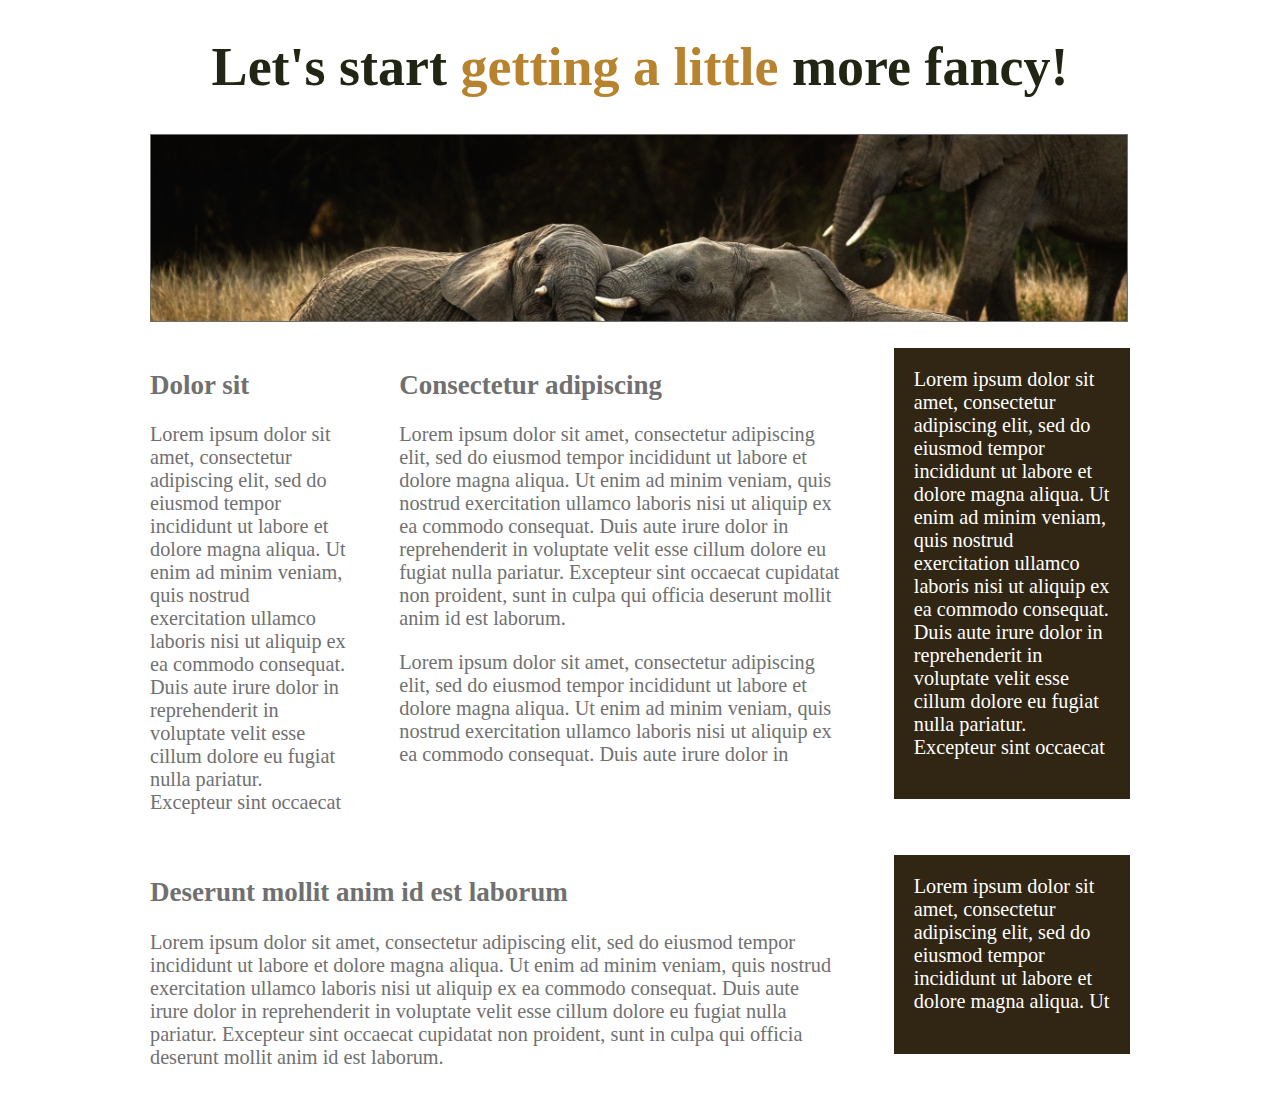
<file: index.html>
<!DOCTYPE html>
<html>
	<head>
		<title>Starting to think responsively</title>
		<link rel="stylesheet" href="styles.css" />
		<link
			href="https://fonts.googleapis.com/css?family=Lora|Ubuntu:400,700&display=swap"
			rel="stylesheet"
		/>
	</head>
	<body>
		<div class="container">
			<h1>Let's start <span>getting a little</span> more fancy!</h1>
			<img
				src="images/elephants.jpg"
				alt="elephants in their natural habitat"
			/>

			<div class="columns">
				<div class="col col-1">
					<h2>Dolor sit</h2>
					<p>
						Lorem ipsum dolor sit amet, consectetur adipiscing elit,
						sed do eiusmod tempor incididunt ut labore et dolore
						magna aliqua. Ut enim ad minim veniam, quis nostrud
						exercitation ullamco laboris nisi ut aliquip ex ea
						commodo consequat. Duis aute irure dolor in
						reprehenderit in voluptate velit esse cillum dolore eu
						fugiat nulla pariatur. Excepteur sint occaecat
					</p>
				</div>
				<div class="col col-2">
					<h2>Consectetur adipiscing</h2>
					<p>
						Lorem ipsum dolor sit amet, consectetur adipiscing elit,
						sed do eiusmod tempor incididunt ut labore et dolore
						magna aliqua. Ut enim ad minim veniam, quis nostrud
						exercitation ullamco laboris nisi ut aliquip ex ea
						commodo consequat. Duis aute irure dolor in
						reprehenderit in voluptate velit esse cillum dolore eu
						fugiat nulla pariatur. Excepteur sint occaecat cupidatat
						non proident, sunt in culpa qui officia deserunt mollit
						anim id est laborum.
					</p>
					<p>
						Lorem ipsum dolor sit amet, consectetur adipiscing elit,
						sed do eiusmod tempor incididunt ut labore et dolore
						magna aliqua. Ut enim ad minim veniam, quis nostrud
						exercitation ullamco laboris nisi ut aliquip ex ea
						commodo consequat. Duis aute irure dolor in
					</p>
				</div>
				<div class="col col-1 col-bg">
					<p>
						Lorem ipsum dolor sit amet, consectetur adipiscing elit,
						sed do eiusmod tempor incididunt ut labore et dolore
						magna aliqua. Ut enim ad minim veniam, quis nostrud
						exercitation ullamco laboris nisi ut aliquip ex ea
						commodo consequat. Duis aute irure dolor in
						reprehenderit in voluptate velit esse cillum dolore eu
						fugiat nulla pariatur. Excepteur sint occaecat
					</p>
				</div>
			</div>

			<div class="columns">
				<div class="col col-3">
					<h2>Deserunt mollit anim id est laborum</h2>
					<p>
						Lorem ipsum dolor sit amet, consectetur adipiscing elit,
						sed do eiusmod tempor incididunt ut labore et dolore
						magna aliqua. Ut enim ad minim veniam, quis nostrud
						exercitation ullamco laboris nisi ut aliquip ex ea
						commodo consequat. Duis aute irure dolor in
						reprehenderit in voluptate velit esse cillum dolore eu
						fugiat nulla pariatur. Excepteur sint occaecat cupidatat
						non proident, sunt in culpa qui officia deserunt mollit
						anim id est laborum.
					</p>
				</div>
				<div class="col col-1 col-bg">
					<p>
						Lorem ipsum dolor sit amet, consectetur adipiscing elit,
						sed do eiusmod tempor incididunt ut labore et dolore
						magna aliqua. Ut
					</p>
				</div>
			</div>
		</div>
	</body>
</html>
</file>
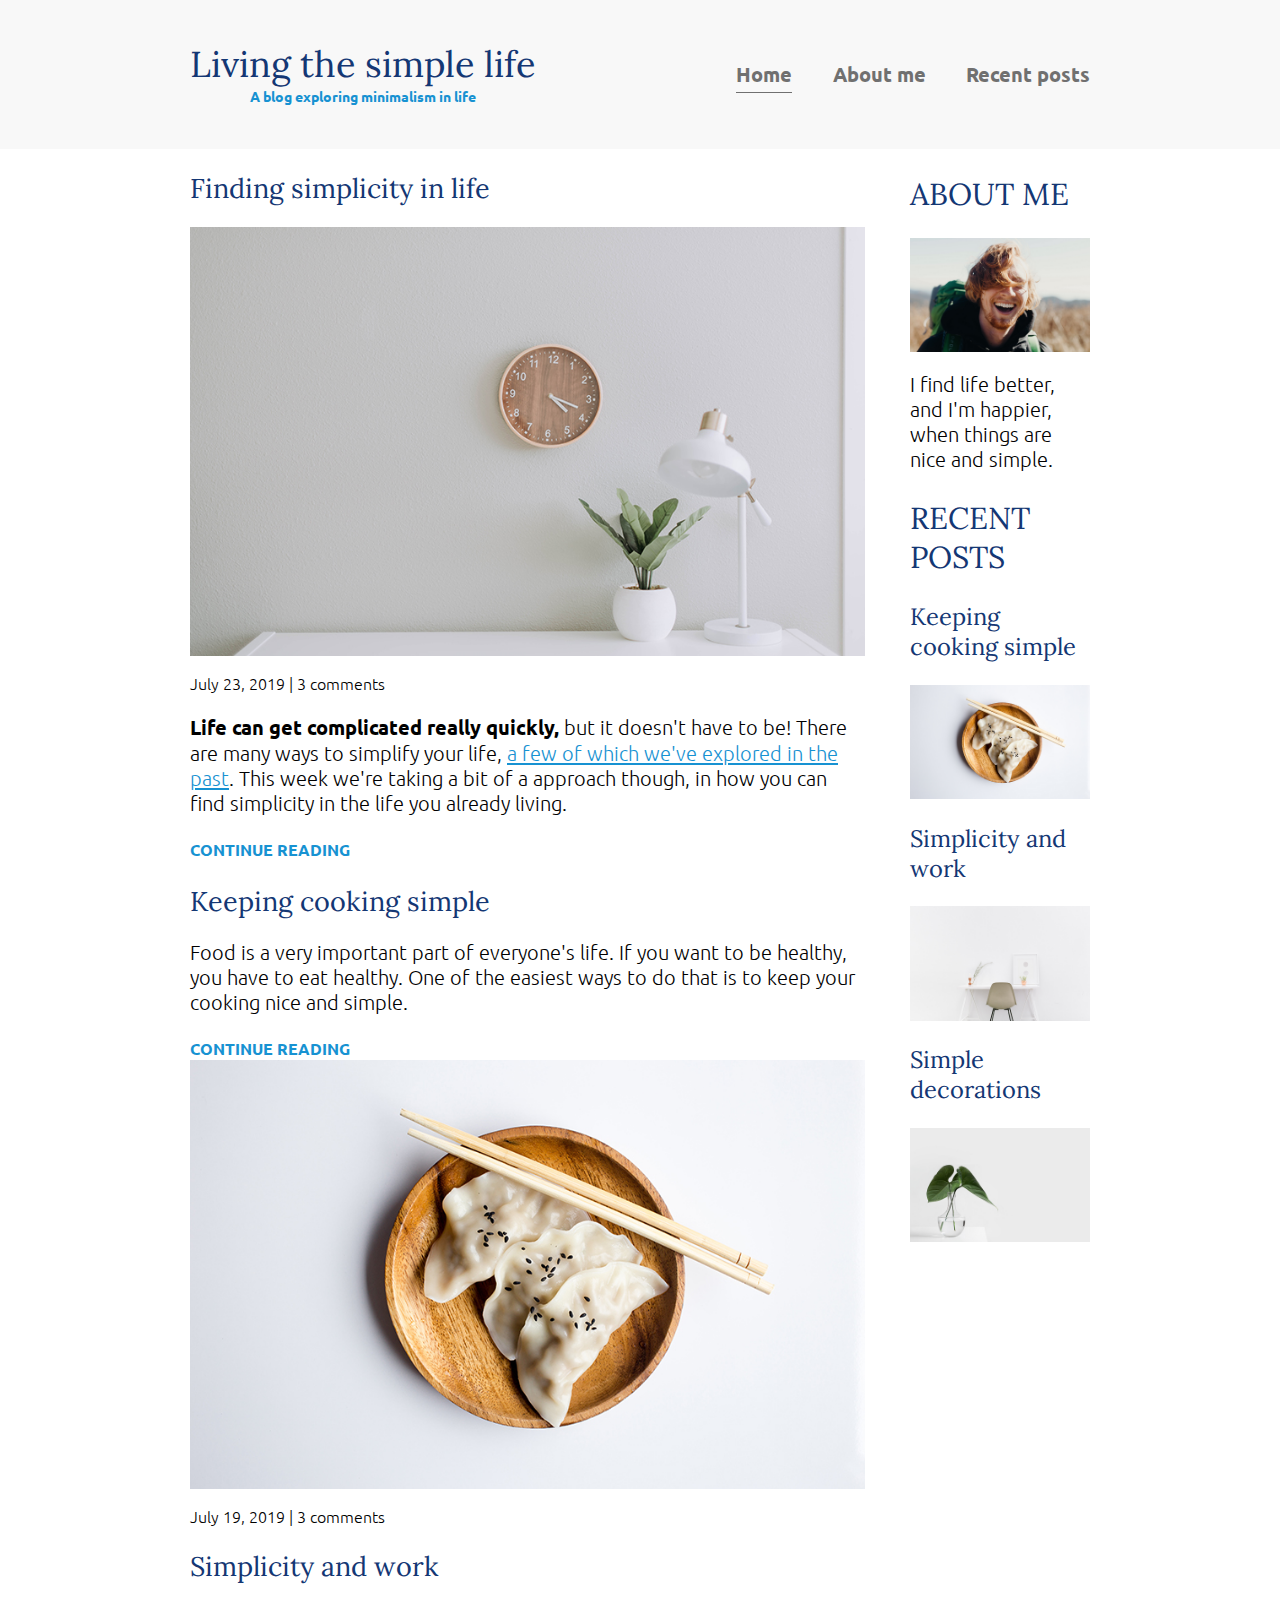
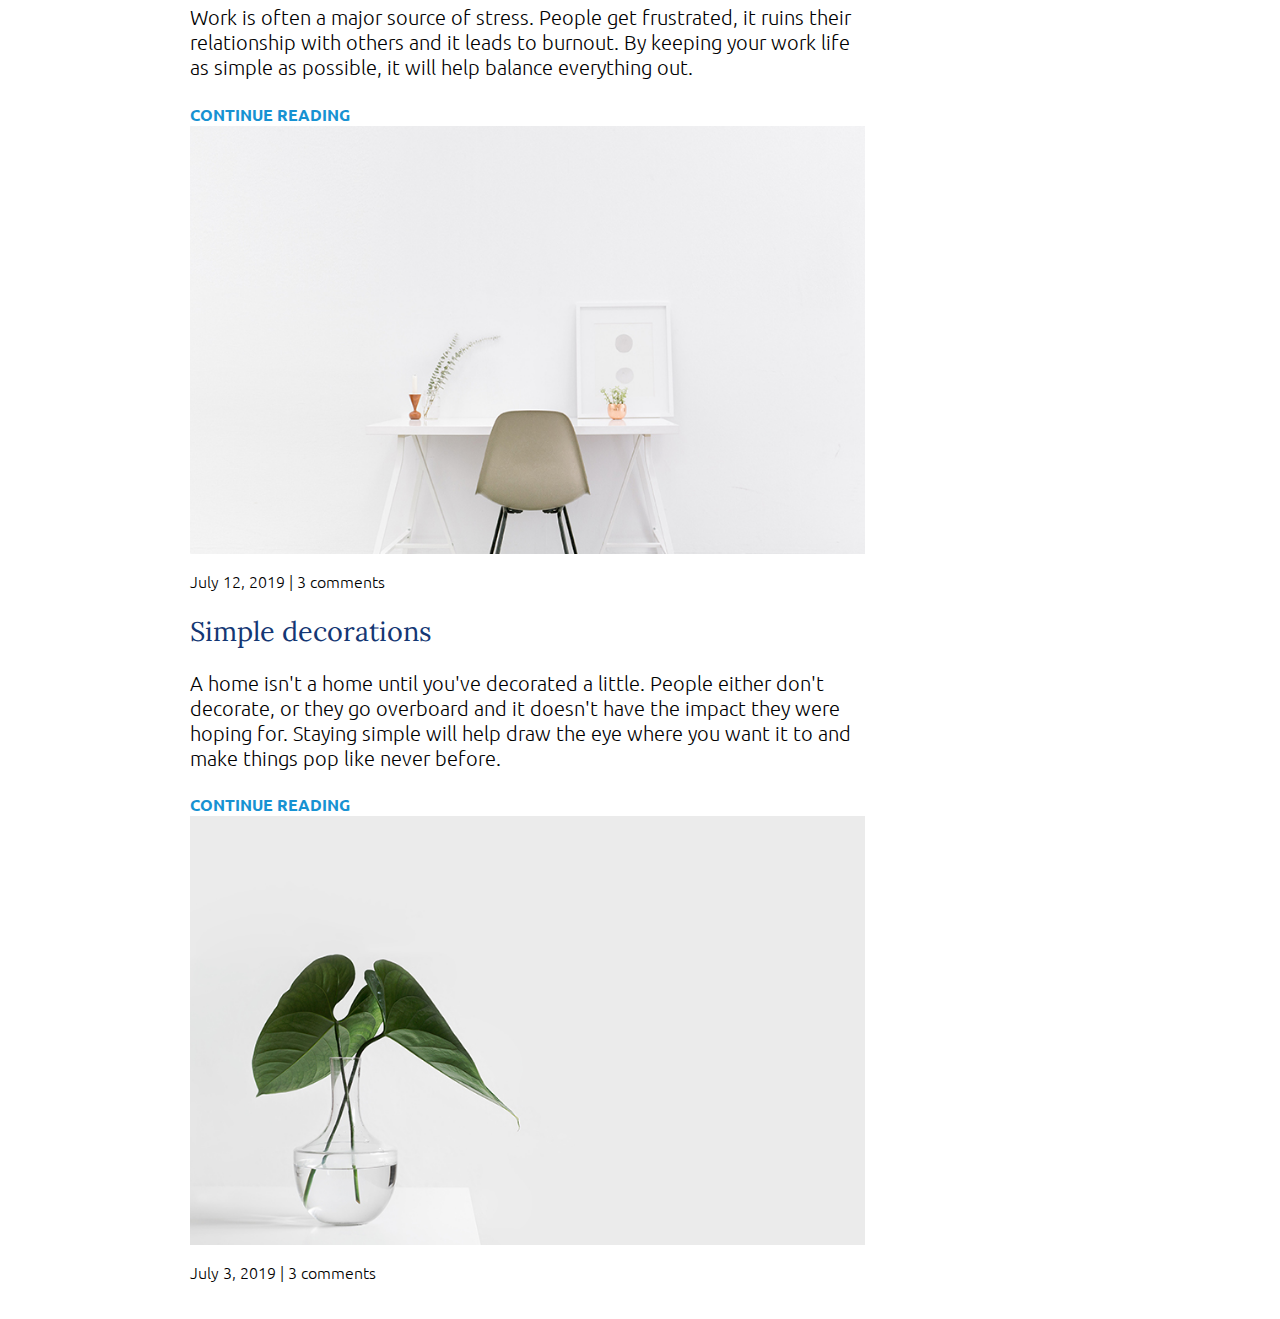
<file: simpleLifeBlog/navbar.html>
<!DOCTYPE html>
<html lang="en">
	<head>
		<meta charset="UTF-8" />
		<meta http-equiv="X-UA-Compatible" content="IE=edge" />
		<meta name="viewport" content="width=device-width, initial-scale=1.0" />
		<link href="https://fonts.googleapis.com/css?family=Lora|Ubuntu:300,400,700&display=swap" rel="stylesheet" />
		<link rel="stylesheet" href="style.css" />
		<title>NavBar</title>
	</head>
	<body>
		<header>
			<div class="container container-flex">
				<div class="site-title">
					<h1>Living the simple life</h1>
					<p class="subtitle">A blog exploring minimalism in life</p>
				</div>
				<nav>
					<ul class="nav-list">
						<li class="nav-list-item">
							<a class="nav-link current-page" href="#">Home</a>
						</li>
						<li class="nav-list-item">
							<a class="nav-link" href="#">About me</a>
						</li>
						<li class="nav-list-item">
							<a class="nav-link" href="#">Recent posts</a>
						</li>
					</ul>
				</nav>
			</div>
		</header>
		<div class="container container-flex">
			<main role="main">
				<article class="article-featured">
					<h2 class="article-title">Finding simplicity in life</h2>
					<img
						src="img/life.jpg"
						alt="simple white desk on a white wall with a plant on the far right side"
						class="article-image"
					/>
					<p class="article-info">July 23, 2019 | 3 comments</p>
					<p class="article-body">
						<strong>Life can get complicated really quickly,</strong> but it doesn't have to be! There are
						many ways to simplify your life, <a href="#">a few of which we've explored in the past</a>. This
						week we're taking a bit of a approach though, in how you can find simplicity in the life you
						already living.
					</p>
					<a href="#" class="article-read-more">CONTINUE READING</a>
				</article>

				<article class="article-recent">
					<div class="article-recent-main">
						<h2 class="article-title">Keeping cooking simple</h2>
						<p class="article-body">
							Food is a very important part of everyone's life. If you want to be healthy, you have to eat
							healthy. One of the easiest ways to do that is to keep your cooking nice and simple.
						</p>
						<a href="#" class="article-read-more">CONTINUE READING</a>
					</div>
					<div class="article-recent-secondary">
						<img
							src="img/food.jpg"
							alt="two dumplings on a wood plate with chopsticks"
							class="article-image"
						/>
						<p class="article-info">July 19, 2019 | 3 comments</p>
					</div>
				</article>

				<article class="article-recent">
					<div class="article-recent-main">
						<h2 class="article-title">Simplicity and work</h2>
						<p class="article-body">
							Work is often a major source of stress. People get frustrated, it ruins their relationship
							with others and it leads to burnout. By keeping your work life as simple as possible, it
							will help balance everything out.
						</p>
						<a href="#" class="article-read-more">CONTINUE READING</a>
					</div>
					<div class="article-recent-secondary">
						<img
							src="img/work.jpg"
							alt="a chair white chair at a white desk on a white wall"
							class="article-image"
						/>
						<p class="article-info">July 12, 2019 | 3 comments</p>
					</div>
				</article>

				<article class="article-recent">
					<div class="article-recent-main">
						<h2 class="article-title">Simple decorations</h2>
						<p class="article-body">
							A home isn't a home until you've decorated a little. People either don't decorate, or they
							go overboard and it doesn't have the impact they were hoping for. Staying simple will help
							draw the eye where you want it to and make things pop like never before.
						</p>
						<a href="#" class="article-read-more">CONTINUE READING</a>
					</div>
					<div class="article-recent-secondary">
						<img
							src="img/deco.jpg"
							alt="a green plant in a clear, round vase with water in it"
							class="article-image"
						/>
						<p class="article-info">July 3, 2019 | 3 comments</p>
					</div>
				</article>
			</main>

			<aside class="sidebar">
				<div class="sidebar-widget">
					<h2 class="widget-title">ABOUT ME</h2>
					<img src="img/about-me.jpg" alt="john doe" class="widget-image" />
					<p class="widget-body">I find life better, and I'm happier, when things are nice and simple.</p>
				</div>

				<div class="sidebar-widget">
					<h2 class="widget-title">RECENT POSTS</h2>
					<div class="widget-recent-post">
						<h3 class="widget-recent-post-title">Keeping cooking simple</h3>
						<img
							src="img/food.jpg"
							alt="two dumplings on a wood plate with chopsticks"
							class="widget-image"
						/>
					</div>
					<div class="widget-recent-post">
						<h3 class="widget-recent-post-title">Simplicity and work</h3>
						<img
							src="img/work.jpg"
							alt="a chair white chair at a white desk on a white wall"
							class="widget-image"
						/>
					</div>
					<div class="widget-recent-post">
						<h3 class="widget-recent-post-title">Simple decorations</h3>
						<img
							src="img/deco.jpg"
							alt="a green plant in a clear, round vase with water in it"
							class="widget-image"
						/>
					</div>
				</div>
			</aside>
		</div>

		<footer>
			<p></p>
			<p></p>
		</footer>
	</body>
</html>
</file>
<file: styles.css>
html,
body {
	margin: 0;
	padding: 0;
	font-size: 1.125rem;
	color: #707070;
}

h1 {
	color: #212614;
	text-align: center;
	font-size: 3rem;
}

h2 {
	font-size: 1.5rem;
}

.container {
	width: 95%;
	max-width: 980px;
	margin: 0 auto;
}

h1 span {
	color: #b7832f;
}

p {
	margin-top: 0;
}

img {
	max-width: 100%;
}

nav {
	width: 100%;
	background-color: #f8f8f8;
	font-family: Ubuntu bold;
	font-size: 1rem;
}

ul {
	padding: 0;
	list-style: none;
}

a {
	color: #707070;
	text-decoration: none;
}

.title {
	font-family: Lora;
	font-family: Ubuntu bold;
	font-size: 3.375rem;
}

.subtitle {
	font-size: 1rem;
}

.columns {
	display: flex;
	justify-content: space-between;
	align-items: flex-start;
	margin: 1em 0;
}

.col-1 {
	width: 20%;
}

.col-2 {
	width: 45%;
}

.col-3 {
	width: 70%;
}

.col-bg {
	background-color: #312614;
	padding: 1em;
	color: #fff;
}

@media (max-width: 600px) {
	.columns {
		flex-direction: column;
	}

	.col-1,
	.col-2,
	.col-3 {
		width: 100%;
	}
}
</file>
<file: simpleLifeBlog/style.css>
html,
body {
	margin: 0;
	font-family: "Ubuntu", sans-serif;
	font-size: 1.125rem;
	font-weight: 300;
}

img {
	max-width: 100%;
	display: block;
}

/* Typography  */

.container {
	width: 90%;
	max-width: 900px;
	margin: 0 auto;
}

.container-flex {
	display: flex;
	flex-direction: column;
	justify-content: space-between;
}

header {
	background-color: #f8f8f8;
	text-align: center;
	padding: 2em 0;
}

h1,
h2,
h3 {
	font-family: "Lora", serif;
	font-weight: 400;
	color: #143774;
}

h1 {
	font-size: 2rem;
	margin: 0;
}

a {
	color: #1792d2;
}

a:hover,
a:focus {
	color: #143774;
}

strong {
	font-weight: 700;
}

.subtitle {
	color: #1792d2;
	font-weight: 700;
	font-size: 0.75rem;
	margin: 0;
}

.article-title {
	font-size: 1.5rem;
}

.article-read-more,
.article-info {
	font-size: 0.875rem;
}

.article-read-more {
	color: #1792d2;
	text-decoration: none;
	font-weight: 700;
}

.article-read-more:hover,
.article-read-more:focus {
	color: #143774;
	text-decoration: underline;
}

.nav-list {
	list-style: none;
	padding: 0;
	display: flex;
	justify-content: center;
}

.nav-list-item {
	margin-left: 2em;
}

.nav-link {
	text-decoration: none;
	color: #707070;
	font-weight: 700;
	padding: 0.25em 0;
}

.nav-link:hover,
.nav-link:focus {
	color: #1792d2;
}

.current-page {
	border-bottom: 1px solid #707070;
}

.current-page:hover {
	color: #707070;
}

@media (min-width: 690px) {
	.container-flex {
		flex-direction: row;
	}

	main {
		width: 75%;
	}

	aside {
		width: 20%;
	}
}

@media (max-width: 690px) {
	.nav-list {
		flex-direction: column;
		align-items: center;
	}
	.nav-list-item {
		margin: 0.5em 0;
	}
}
</file>
